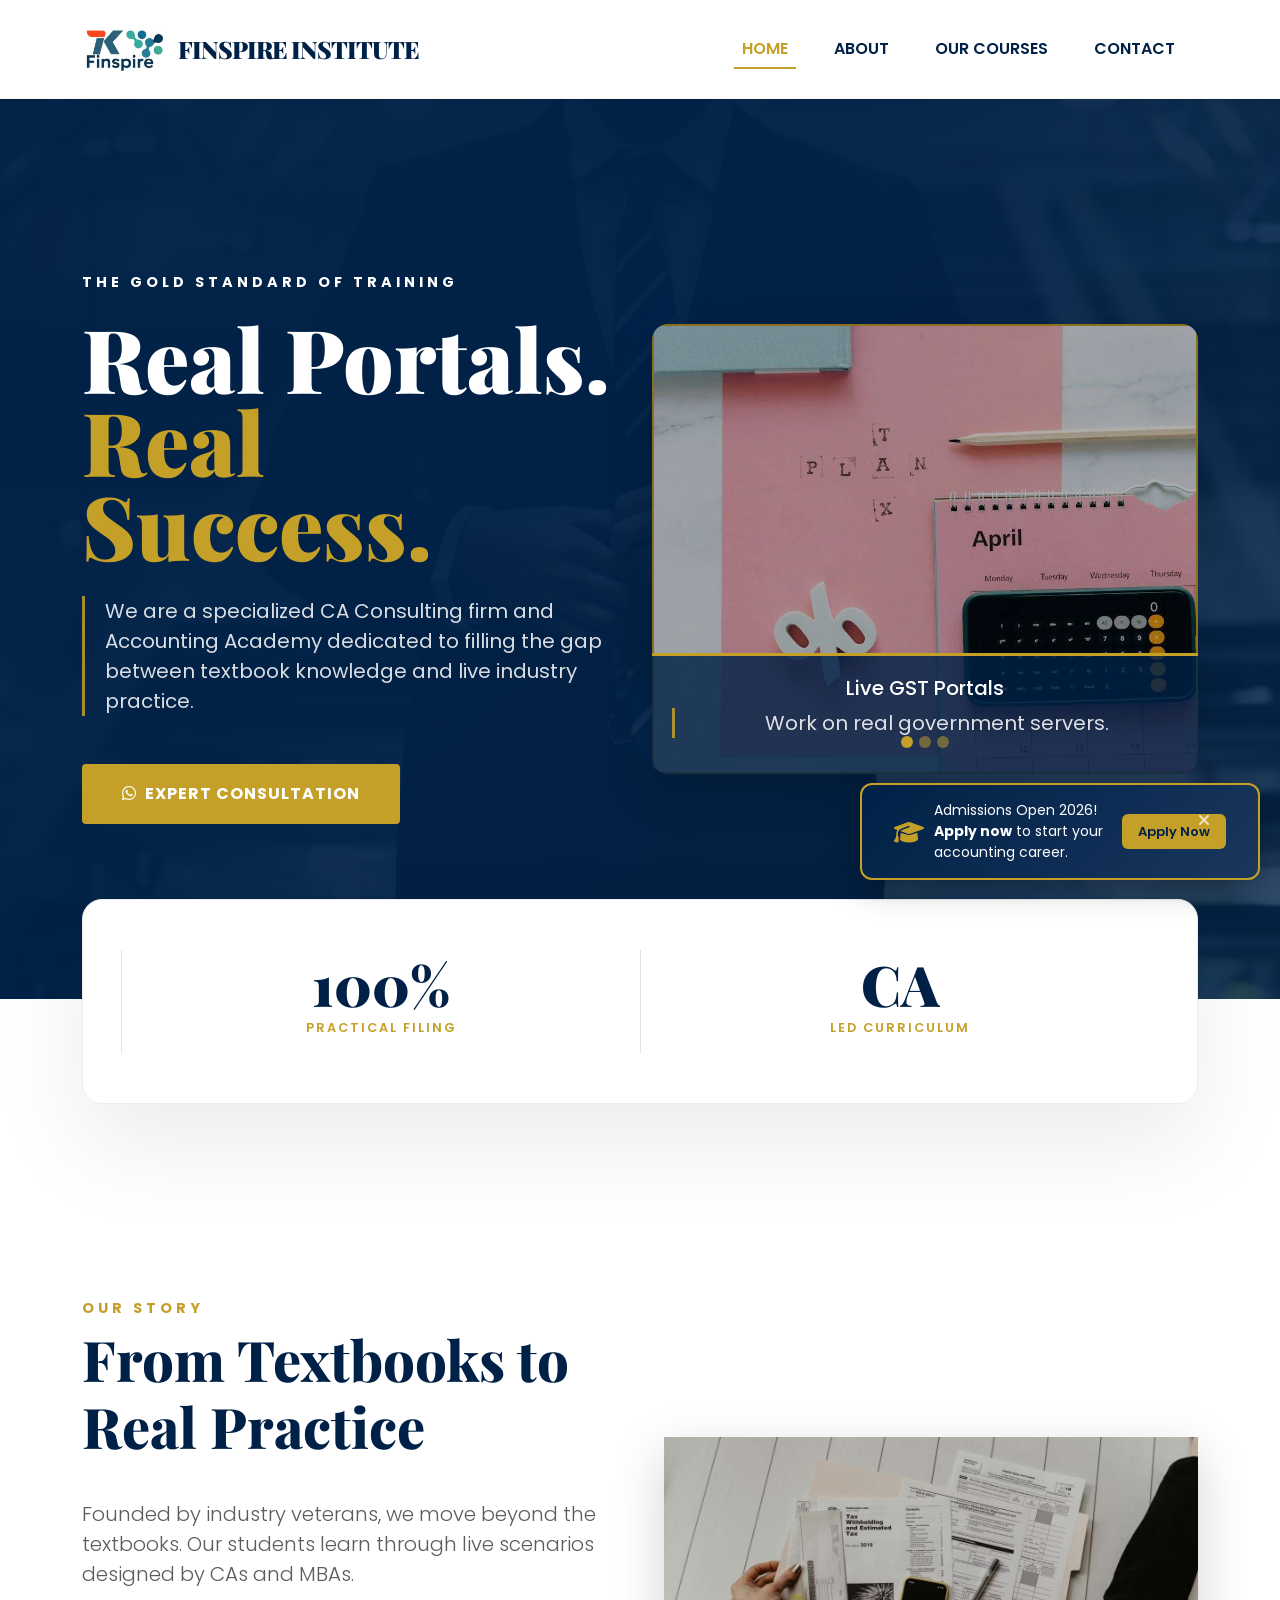
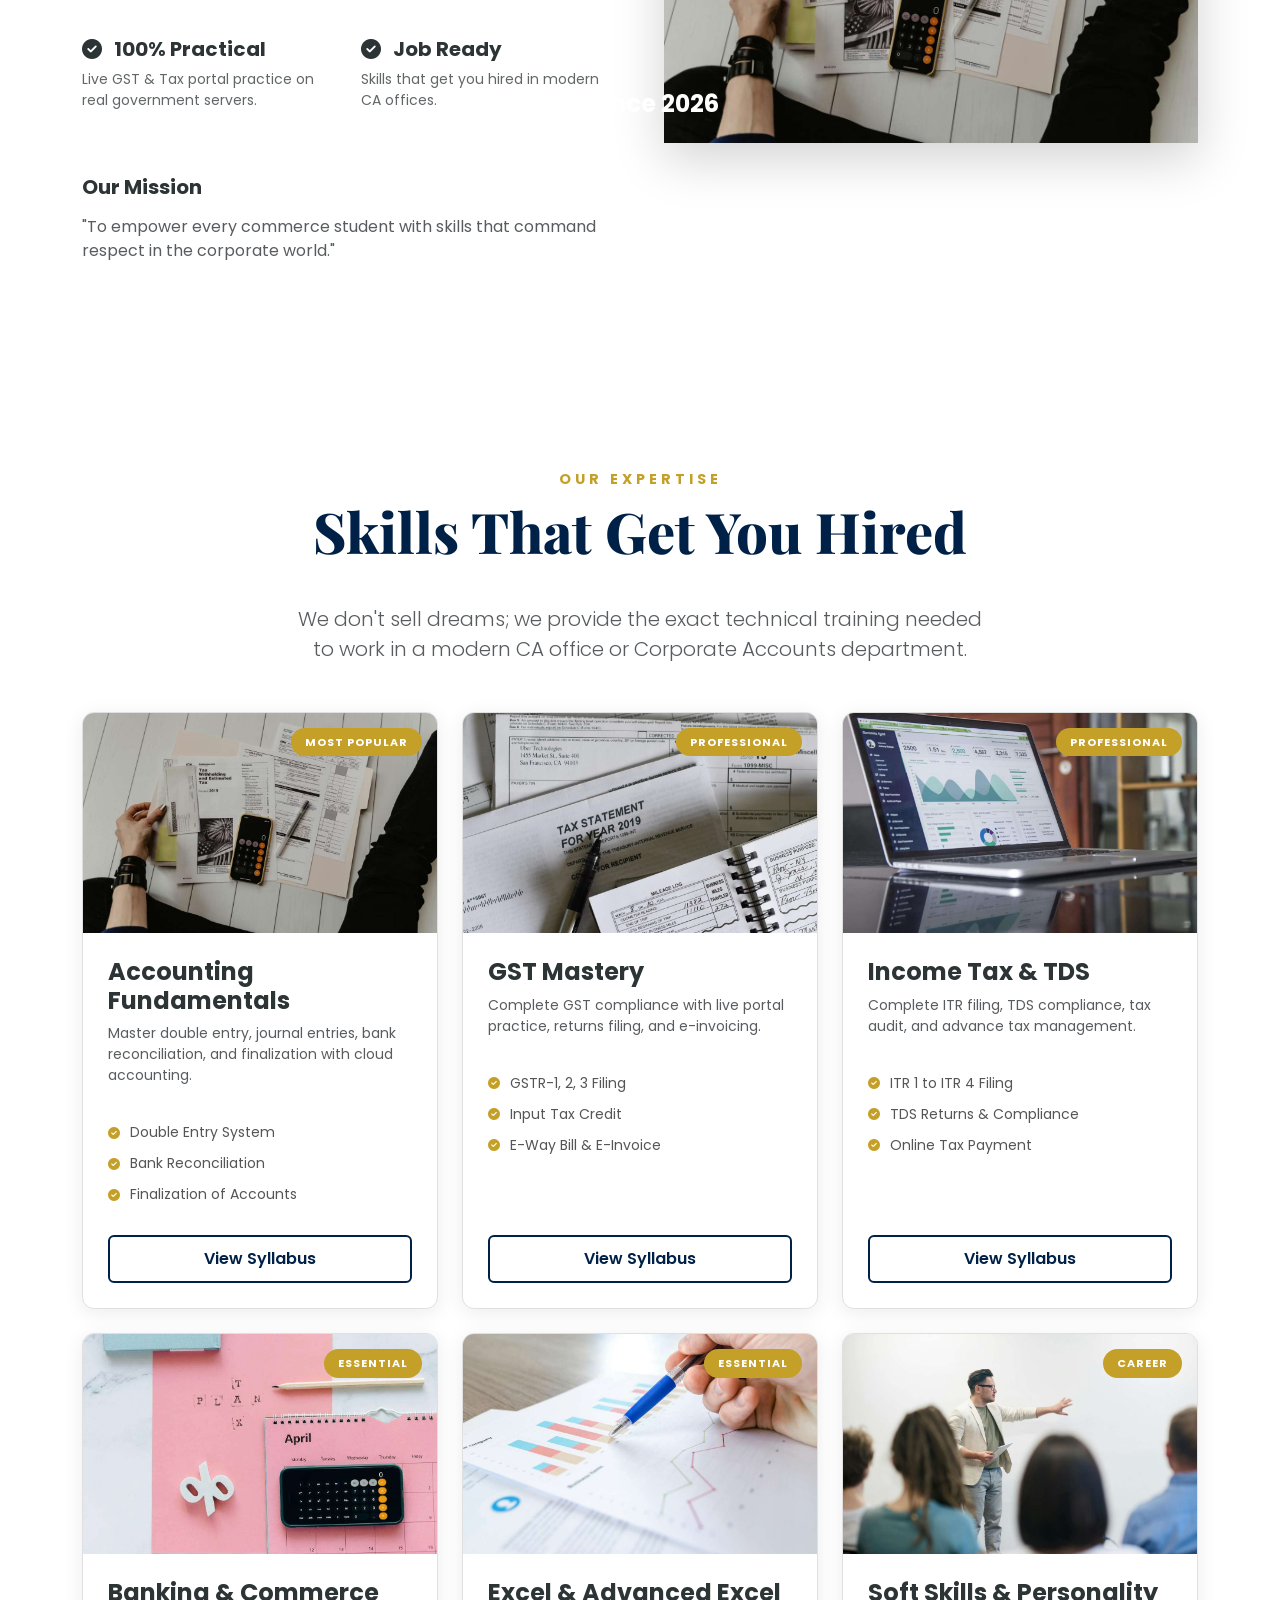
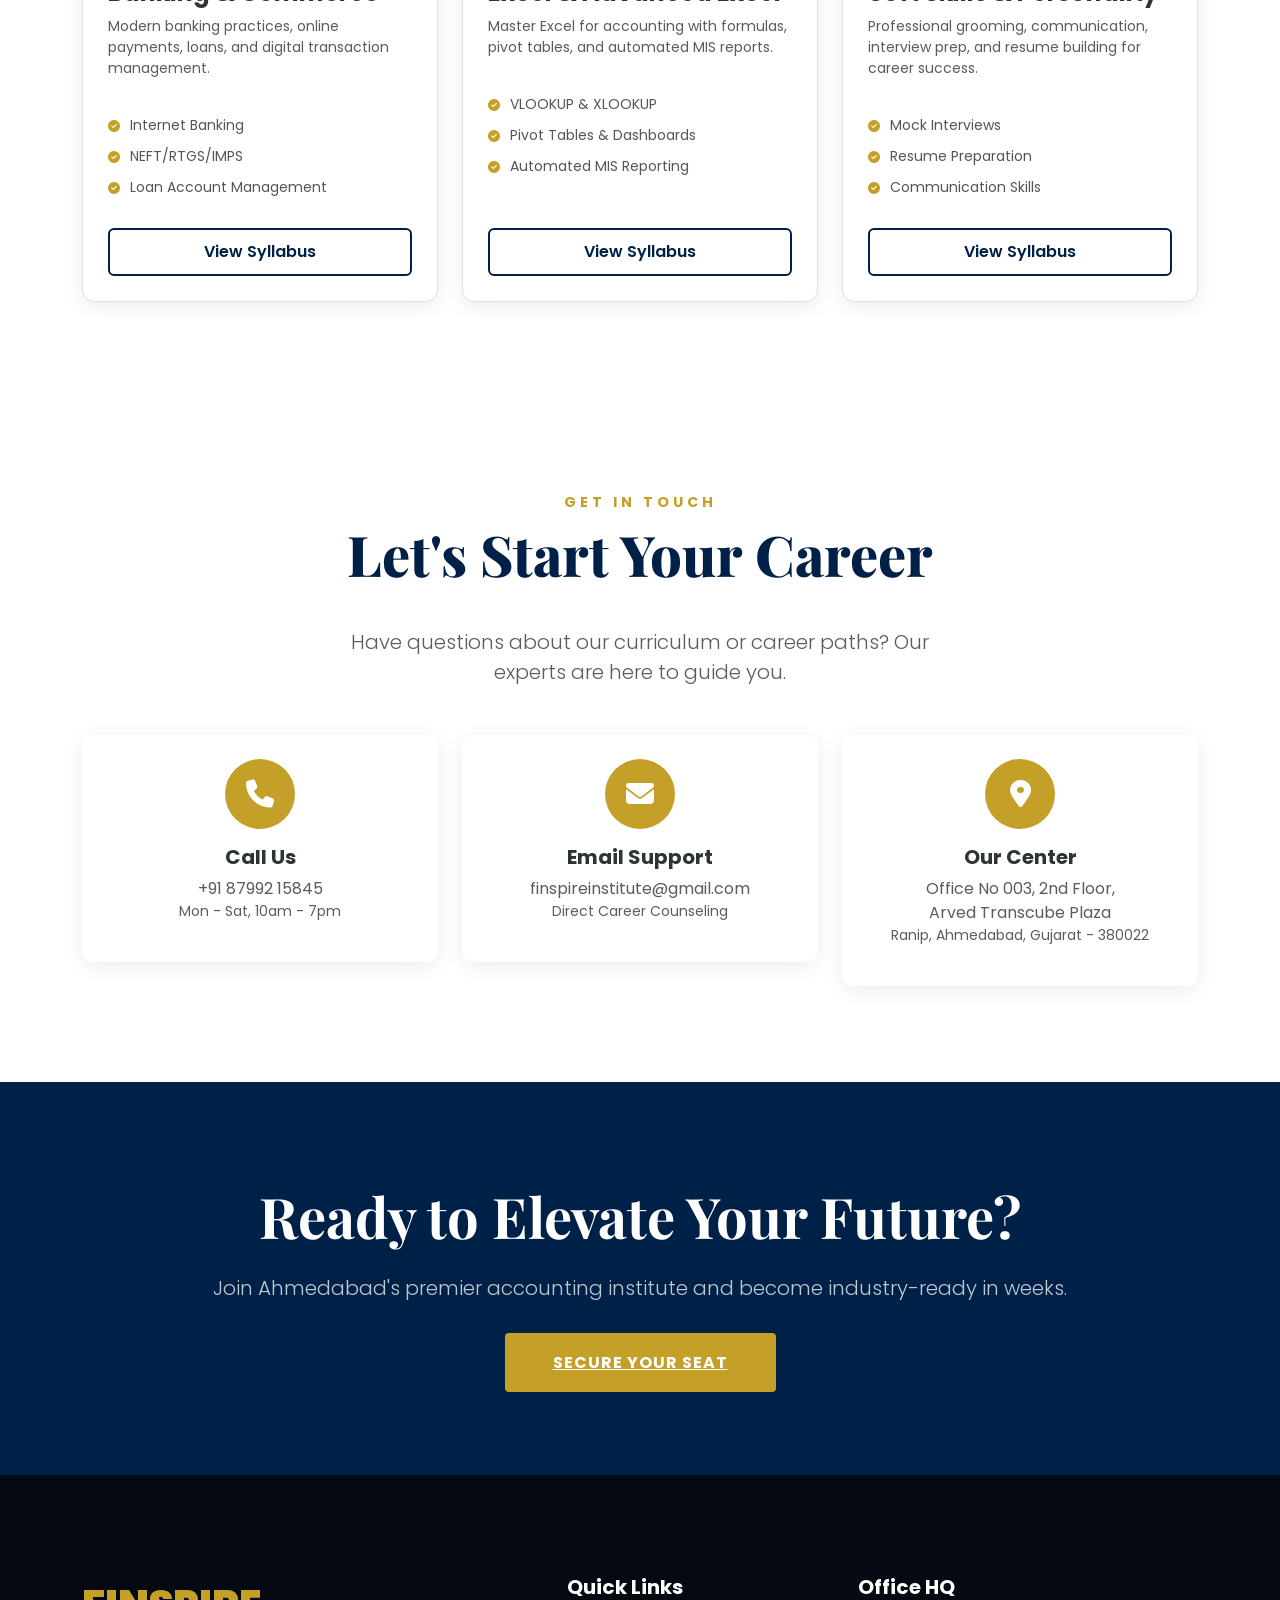
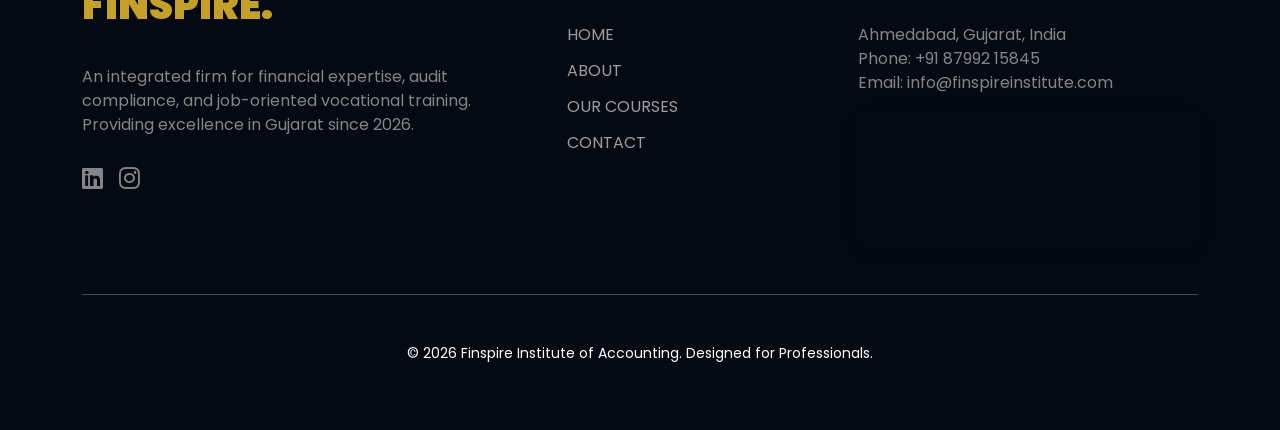
<file: index.html>
<!DOCTYPE html>
<html lang="en">
<head>
    <meta charset="UTF-8">
    <meta name="viewport" content="width=device-width, initial-scale=1.0">
    <title>Finspire | Elite CA Consulting & Academy</title>

    <link href="https://cdn.jsdelivr.net/npm/bootstrap@5.3.2/dist/css/bootstrap.min.css" rel="stylesheet">
    <link rel="stylesheet" href="https://cdnjs.cloudflare.com/ajax/libs/font-awesome/6.4.2/css/all.min.css">
    <link href="https://fonts.googleapis.com/css2?family=Poppins:wght@300;400;500;600;700&family=Playfair+Display:wght@700;800;900&display=swap" rel="stylesheet">
    <link rel="stylesheet" href="index.css">
</head>
<body>

<nav class="navbar navbar-expand-lg sticky-top">
    <div class="container">
        <a class="navbar-brand" href="#home"><img src="images/icon.jpeg" alt="Finspire Logo"> FINSPIRE INSTITUTE</a>
        <button class="navbar-toggler" type="button" data-bs-toggle="collapse" data-bs-target="#navbarNav">
            <span class="navbar-toggler-icon"></span>
        </button>
        <div class="collapse navbar-collapse" id="navbarNav">
            <ul class="navbar-nav ms-auto align-items-center">
                <li class="nav-item"><a class="nav-link" href="#home">HOME</a></li>
                <li class="nav-item"><a class="nav-link" href="#about">ABOUT</a></li>
                <li class="nav-item"><a class="nav-link" href="#courses">OUR COURSES</a></li>
                <li class="nav-item"><a class="nav-link" href="#contact">CONTACT</a></li>
            </ul>
        </div>
    </div>
</nav>

<section id="home" class="hero">
    <div class="container">
        <div class="row reveal align-items-center">

            <div class="col-lg-6 mb-5 mb-lg-0">
                <h6 class="heading-sub mb-4 text-white">The Gold Standard of Training</h6>
                <h1>Real Portals. <br><span>Real Success.</span></h1>
                <p class="mb-5 mt-4">We are a specialized CA Consulting firm and Accounting Academy dedicated to filling the gap between textbook knowledge and live industry practice.</p>

                <div class="d-flex flex-wrap gap-4 mt-5">
                    <a href="https://wa.me/918799215845" class="btn-premium text-decoration-none">
                        <i class="fa-brands fa-whatsapp me-2"></i>Expert Consultation
                    </a>
                </div>
            </div>

            <div class="col-lg-6">
                <div id="finspireHeroCarousel" class="carousel slide carousel-fade shadow-lg rounded-4 overflow-hidden" data-bs-ride="carousel">
                    <div class="carousel-indicators">
                        <button type="button" data-bs-target="#finspireHeroCarousel" data-bs-slide-to="0" class="active"></button>
                        <button type="button" data-bs-target="#finspireHeroCarousel" data-bs-slide-to="1"></button>
                        <button type="button" data-bs-target="#finspireHeroCarousel" data-bs-slide-to="2"></button>
                    </div>

                    <div class="carousel-inner">
                        <div class="carousel-item active" data-bs-interval="3000">
                            <img src="images/pexels-photo-6863515.jpg?auto=compress&cs=tinysrgb&w=1260&h=750&dpr=1" class="d-block w-100 hero-slider-img" alt="GST Training">
                            <div class="carousel-caption d-none d-md-block slider-overlay">
                                <h5 class="text-gold">Live GST Portals</h5>
                                <p class="small">Work on real government servers.</p>
                            </div>
                        </div>

                        <div class="carousel-item" data-bs-interval="3000">
                            <img src="images/photo-1460925895917-afdab827c52f.jpg" class="d-block w-100 hero-slider-img" alt="Tally Training">
                            <div class="carousel-caption d-none d-md-block slider-overlay">
                                <h5 class="text-gold">Corporate TallyPrime</h5>
                                <p class="small">Master Banking & Inventory management.</p>
                            </div>
                        </div>

                        <div class="carousel-item" data-bs-interval="3000">
                            <img src="images/photo-1521791136064-7986c2920216.jpg?q=80&w=1000" class="d-block w-100 hero-slider-img" alt="CA Consultancy">
                            <div class="carousel-caption d-none d-md-block slider-overlay">
                                <h5 class="text-gold">Expert CA Mentorship</h5>
                                <p class="small">Learn from Industry Veterans.</p>
                            </div>
                        </div>
                    </div>
                </div>
            </div>

        </div>
    </div>
</section>

<section class="container position-relative">
    <div class="stats-float reveal">
        <div class="row text-center">
            <div class="col-6 stat-item border-start">
                <h2>100%</h2>
                <p>Practical Filing</p>
            </div>
            <div class="col-6 stat-item border-start">
                <h2>CA</h2>
                <p>Led Curriculum</p>
            </div>
        </div>
    </div>
</section>

<section id="about" class="py-5" style="margin-top: 100px;">
    <div class="container py-5">
        <div class="row align-items-center g-5">
            <div class="col-lg-6">
                <h6 class="heading-sub">Our Story</h6>
                <h2 class="heading-main">From Textbooks to <br>Real Practice</h2>
                <p class="lead text-muted mb-4">Founded by industry veterans, we move beyond the textbooks. Our students learn through live scenarios designed by CAs and MBAs.</p>

                <div class="row g-4 mt-2">
                    <div class="col-sm-6">
                        <h5 class="fw-bold"><i class="fa-solid fa-check-circle text-gold me-2"></i> 100% Practical</h5>
                        <p class="small opacity-75">Live GST & Tax portal practice on real government servers.</p>
                    </div>
                    <div class="col-sm-6">
                        <h5 class="fw-bold"><i class="fa-solid fa-check-circle text-gold me-2"></i> Job Ready</h5>
                        <p class="small opacity-75">Skills that get you hired in modern CA offices.</p>
                    </div>
                </div>

                <div class="mt-5">
                    <h5 class="fw-bold text-navy mb-3">Our Mission</h5>
                    <p class="italic text-muted fst-lead">"To empower every commerce student with skills that command respect in the corporate world."</p>
                </div>
            </div>
            <div class="col-lg-6">
                <div class="position-relative">
                    <img src="images/photo-1554224155-6726b3ff858f.jpg?q=80&w=2000" class="img-fluid shadow-lg" alt="Accounting">
                    <div class="bg-gold p-4 position-absolute bottom-0 start-0 translate-middle-x d-none d-lg-block" style="width: 200px;">
                        <h4 class="text-white fw-bold mb-0">Since 2026</h4>
                    </div>
                </div>
            </div>
        </div>
    </div>
</section>

<section id="courses" class="py-5 bg-soft-bg">
    <div class="container py-5">
        <div class="text-center mb-5">
            <h6 class="heading-sub">Our Expertise</h6>
            <h2 class="heading-main">Skills That Get You Hired</h2>
            <p class="lead text-muted mx-auto" style="max-width: 700px;">We don't sell dreams; we provide the exact technical training needed to work in a modern CA office or Corporate Accounts department.</p>
        </div>
        <div class="row g-4">
            <div class="col-lg-4">
                <div class="course-card-full">
                    <div class="card-img-container">
                        <img src="images/photo-1554224155-6726b3ff858f.jpg" class="card-img-top" alt="Accounting">
                        <span class="course-badge">MOST POPULAR</span>
                    </div>
                    <div class="course-body">
                        <h4 class="fw-bold text-navy">Accounting Fundamentals</h4>
                        <p class="text-muted small">Master double entry, journal entries, bank reconciliation, and finalization with cloud accounting.</p>
                        <ul class="course-features">
                            <li><i class="fa-solid fa-circle-check"></i> Double Entry System</li>
                            <li><i class="fa-solid fa-circle-check"></i> Bank Reconciliation</li>
                            <li><i class="fa-solid fa-circle-check"></i> Finalization of Accounts</li>
                        </ul>
                        <button class="btn btn-outline-navy" data-bs-toggle="modal" data-bs-target="#accountingModal">View Syllabus</button>
                    </div>
                </div>
            </div>
            <div class="col-lg-4">
                <div class="course-card-full">
                    <div class="card-img-container">
                        <img src="images/photo-1586486855514-8c633cc6fd38.jpg" class="card-img-top" alt="GST">
                        <span class="course-badge">PROFESSIONAL</span>
                    </div>
                    <div class="course-body">
                        <h4 class="fw-bold text-navy">GST Mastery</h4>
                        <p class="text-muted small">Complete GST compliance with live portal practice, returns filing, and e-invoicing.</p>
                        <ul class="course-features">
                            <li><i class="fa-solid fa-circle-check"></i> GSTR-1, 2, 3 Filing</li>
                            <li><i class="fa-solid fa-circle-check"></i> Input Tax Credit</li>
                            <li><i class="fa-solid fa-circle-check"></i> E-Way Bill & E-Invoice</li>
                        </ul>
                        <button class="btn btn-outline-navy" data-bs-toggle="modal" data-bs-target="#gstModal">View Syllabus</button>
                    </div>
                </div>
            </div>
            <div class="col-lg-4">
                <div class="course-card-full">
                    <div class="card-img-container">
                        <img src="images/photo-1460925895917-afdab827c52f.jpg" class="card-img-top" alt="Income Tax">
                        <span class="course-badge">PROFESSIONAL</span>
                    </div>
                    <div class="course-body">
                        <h4 class="fw-bold text-navy">Income Tax & TDS</h4>
                        <p class="text-muted small">Complete ITR filing, TDS compliance, tax audit, and advance tax management.</p>
                        <ul class="course-features">
                            <li><i class="fa-solid fa-circle-check"></i> ITR 1 to ITR 4 Filing</li>
                            <li><i class="fa-solid fa-circle-check"></i> TDS Returns & Compliance</li>
                            <li><i class="fa-solid fa-circle-check"></i> Online Tax Payment</li>
                        </ul>
                        <button class="btn btn-outline-navy" data-bs-toggle="modal" data-bs-target="#taxModal">View Syllabus</button>
                    </div>
                </div>
            </div>
            <div class="col-lg-4">
                <div class="course-card-full">
                    <div class="card-img-container">
                        <img src="images/pexels-photo-6863515.jpg" class="card-img-top" alt="Banking">
                        <span class="course-badge">ESSENTIAL</span>
                    </div>
                    <div class="course-body">
                        <h4 class="fw-bold text-navy">Banking & Commerce</h4>
                        <p class="text-muted small">Modern banking practices, online payments, loans, and digital transaction management.</p>
                        <ul class="course-features">
                            <li><i class="fa-solid fa-circle-check"></i> Internet Banking</li>
                            <li><i class="fa-solid fa-circle-check"></i> NEFT/RTGS/IMPS</li>
                            <li><i class="fa-solid fa-circle-check"></i> Loan Account Management</li>
                        </ul>
                        <button class="btn btn-outline-navy" data-bs-toggle="modal" data-bs-target="#bankingModal">View Syllabus</button>
                    </div>
                </div>
            </div>
            <div class="col-lg-4">
                <div class="course-card-full">
                    <div class="card-img-container">
                        <img src="images/advance_excel.jpg" class="card-img-top" alt="Excel">
                        <span class="course-badge">ESSENTIAL</span>
                    </div>
                    <div class="course-body">
                        <h4 class="fw-bold text-navy">Excel & Advanced Excel</h4>
                        <p class="text-muted small">Master Excel for accounting with formulas, pivot tables, and automated MIS reports.</p>
                        <ul class="course-features">
                            <li><i class="fa-solid fa-circle-check"></i> VLOOKUP & XLOOKUP</li>
                            <li><i class="fa-solid fa-circle-check"></i> Pivot Tables & Dashboards</li>
                            <li><i class="fa-solid fa-circle-check"></i> Automated MIS Reporting</li>
                        </ul>
                        <button class="btn btn-outline-navy" data-bs-toggle="modal" data-bs-target="#excelModal">View Syllabus</button>
                    </div>
                </div>
            </div>
            <div class="col-lg-4">
                <div class="course-card-full">
                    <div class="card-img-container">
                        <img src="images/pexels-photo-3184328.jpg" class="card-img-top" alt="Soft Skills">
                        <span class="course-badge">CAREER</span>
                    </div>
                    <div class="course-body">
                        <h4 class="fw-bold text-navy">Soft Skills & Personality</h4>
                        <p class="text-muted small">Professional grooming, communication, interview prep, and resume building for career success.</p>
                        <ul class="course-features">
                            <li><i class="fa-solid fa-circle-check"></i> Mock Interviews</li>
                            <li><i class="fa-solid fa-circle-check"></i> Resume Preparation</li>
                            <li><i class="fa-solid fa-circle-check"></i> Communication Skills</li>
                        </ul>
                        <button class="btn btn-outline-navy" data-bs-toggle="modal" data-bs-target="#softSkillsModal">View Syllabus</button>
                    </div>
                </div>
            </div>
        </div>
    </div>
</section>

<section id="contact" class="py-5">
    <div class="container py-5">
        <div class="text-center mb-5">
            <h6 class="heading-sub">Get In Touch</h6>
            <h2 class="heading-main">Let's Start Your Career</h2>
            <p class="lead text-muted mx-auto" style="max-width: 600px;">Have questions about our curriculum or career paths? Our experts are here to guide you.</p>
        </div>

        <div class="row g-4 justify-content-center">
            <div class="col-md-4">
                <div class="info-card text-center p-4">
                    <div class="info-icon mx-auto mb-3"><i class="fa-solid fa-phone"></i></div>
                    <h5 class="fw-bold text-navy">Call Us</h5>
                    <p class="text-muted mb-0">+91 87992 15845</p>
                    <p class="text-muted small">Mon - Sat, 10am - 7pm</p>
                </div>
            </div>
            <div class="col-md-4">
                <div class="info-card text-center p-4">
                    <div class="info-icon mx-auto mb-3"><i class="fa-solid fa-envelope"></i></div>
                    <h5 class="fw-bold text-navy">Email Support</h5>
                    <p class="text-muted mb-0">finspireinstitute@gmail.com</p>
                    <p class="text-muted small">Direct Career Counseling</p>
                </div>
            </div>
            <div class="col-md-4">
                <div class="info-card text-center p-4">
                    <div class="info-icon mx-auto mb-3"><i class="fa-solid fa-location-dot"></i></div>
                    <h5 class="fw-bold text-navy">Our Center</h5>
                    <p class="text-muted mb-0">Office No 003, 2nd Floor,<br>Arved Transcube Plaza</p>
                    <p class="text-muted small">Ranip, Ahmedabad, Gujarat - 380022</p>
                </div>
            </div>
        </div>
    </div>
</section>

<section class="py-5 text-center text-white" style="background: var(--navy); padding: 100px 0 !important;">
    <div class="container">
        <h2 class="display-4 fw-bold mb-4">Ready to Elevate Your Future?</h2>
        <p class="lead mb-5 opacity-75">Join Ahmedabad's premier accounting institute and become industry-ready in weeks.</p>
        <a href="https://wa.me/918799215845" class="btn-premium px-5">Secure Your Seat</a>
    </div>
</section>

<footer>
    <div class="container">
        <div class="row g-5">
            <div class="col-lg-5">
                <a href="#home" class="footer-logo">FINSPIRE.</a>
                <p class="opacity-50">An integrated firm for financial expertise, audit compliance, and job-oriented vocational training. Providing excellence in Gujarat since 2026.</p>
                <div class="d-flex gap-3 mt-4">
                    <a href="#" class="text-white fs-4 opacity-50 hover-opacity-100"><i class="fa-brands fa-linkedin"></i></a>
                    <a href="https://www.instagram.com/finspire_institute_accounting" class="text-white fs-4 opacity-50 hover-opacity-100"><i class="fa-brands fa-instagram"></i></a>
                </div>
            </div>
            <div class="col-lg-3 col-md-6">
                <h5 class="fw-bold mb-4">Quick Links</h5>
                <a href="#home" class="footer-link">HOME</a>
                <a href="#about" class="footer-link">ABOUT</a>
                <a href="#courses" class="footer-link">OUR COURSES</a>
                <a href="#contact" class="footer-link">CONTACT</a>
            </div>
            <div class="col-lg-4 col-md-6">
                <h5 class="fw-bold mb-4">Office HQ</h5>
                <p class="opacity-50">Ahmedabad, Gujarat, India<br>Phone: +91 87992 15845<br>Email: info@finspireinstitute.com</p>
                <div class="map-container mt-3" style="height: 15vh;">
                    <iframe
                        src="https://www.google.com/maps/embed?pb=!1m18!1m12!1m3!1d3693.6646!2d72.5756933!3d23.068285!2m3!1f0!2f0!3f0!3m2!1i1024!2i768!4f13.1!3m3!1m2!1s0x395e83869931046f%3A0x39072bacfdf7d8f1!2sArved%20Transcube%20Plaza%20-%20The%20Family%20Mall!5e0!3m2!1sen!2sin!4v1234567890"
                        width="100%" height="100%" style="border:0; border-radius: 8px;" allowfullscreen="" loading="lazy" referrerpolicy="no-referrer-when-downgrade">
                    </iframe>
                </div>
            </div>
        </div>
        <hr class="my-5 opacity-10">
        <p class="text-center small opacity-40">© 2026 Finspire Institute of Accounting. Designed for Professionals.</p>
    </div>
</footer>

<div id="admissionBanner" class="admission-banner">
    <div class="container">
        <div class="banner-content">
            <div class="banner-text">
                <i class="fa-solid fa-graduation-cap banner-icon"></i>
                <span>Admissions Open 2026! <strong>Apply now</strong> to start your accounting career.</span>
            </div>
            <a href="https://docs.google.com/forms/d/e/1FAIpQLSfMj673Tla6t4D9fOiiafgk8JSeZCUcnBk1cZ5yDxY2oPf6pQ/viewform" target="_blank" class="btn-admission">
                Apply Now
            </a>
            <button id="closeBanner" class="close-banner" aria-label="Close">
                <i class="fa-solid fa-xmark"></i>
            </button>
        </div>
    </div>
</div>

<style>
.admission-banner {
    position: fixed;
    bottom: 20px;
    right: 20px;
    background: linear-gradient(135deg, var(--navy) 0%, #1a365d 100%);
    border: 2px solid var(--gold);
    border-radius: 12px;
    padding: 15px 20px;
    box-shadow: 0 8px 32px rgba(0,0,0,0.3);
    z-index: 9999;
    animation: slideIn 0.5s ease-out;
    max-width: 400px;
}

@keyframes slideIn {
    from {
        transform: translateX(100%);
        opacity: 0;
    }
    to {
        transform: translateX(0);
        opacity: 1;
    }
}

.banner-content {
    display: flex;
    align-items: center;
    gap: 12px;
    position: relative;
}

.banner-text {
    display: flex;
    align-items: center;
    gap: 10px;
    color: white;
    font-size: 14px;
    flex: 1;
}

.banner-icon {
    color: var(--gold);
    font-size: 24px;
    flex-shrink: 0;
}

.btn-admission {
    background: var(--gold);
    color: var(--navy);
    padding: 8px 16px;
    border-radius: 6px;
    text-decoration: none;
    font-weight: 600;
    font-size: 13px;
    white-space: nowrap;
    transition: all 0.3s ease;
}

.btn-admission:hover {
    background: #ffd700;
    transform: translateY(-2px);
}

.close-banner {
    position: absolute;
    top: 8px;
    right: 8px;
    background: transparent;
    border: none;
    color: rgba(255,255,255,0.7);
    font-size: 16px;
    cursor: pointer;
    padding: 4px 8px;
    border-radius: 4px;
    transition: all 0.3s ease;
    line-height: 1;
}

.close-banner:hover {
    color: white;
    background: rgba(255,255,255,0.1);
}

@media (max-width: 768px) {
    .admission-banner {
        left: 10px;
        right: 10px;
        bottom: 10px;
        max-width: none;
    }

    .banner-text {
        font-size: 12px;
    }

    .btn-admission {
        padding: 6px 12px;
        font-size: 11px;
    }

    .banner-icon {
        font-size: 20px;
    }
}
</style>

<script>
document.addEventListener('DOMContentLoaded', function() {
    const banner = document.getElementById('admissionBanner');
    const closeBtn = document.getElementById('closeBanner');

    if (!sessionStorage.getItem('admissionBannerClosed')) {
        banner.style.display = 'flex';
    } else {
        banner.style.display = 'none';
    }

    closeBtn.addEventListener('click', function() {
        banner.style.display = 'none';
        sessionStorage.setItem('admissionBannerClosed', 'true');
    });
});
</script>

<!-- Accounting Fundamentals Modal -->
<div class="modal fade" id="accountingModal" tabindex="-1">
    <div class="modal-dialog modal-lg modal-dialog-centered">
        <div class="modal-content">
            <div class="modal-header">
                <h4 class="modal-title fw-bold">Curriculum: Accounting Fundamentals</h4>
                <button type="button" class="btn-close btn-close-white" data-bs-dismiss="modal"></button>
            </div>
            <div class="modal-body p-4">
                <div class="syllabus-grid">
                    <div class="syllabus-box">
                        <h6 class="fw-bold">Chapter 1: Accounting Basics</h6>
                        <p class="small text-muted mb-0">Accounting conventions, types of accounts, double entry system.</p>
                    </div>
                    <div class="syllabus-box">
                        <h6 class="fw-bold">Chapter 2: Journal & Ledger</h6>
                        <p class="small text-muted mb-0">Journal entries, ledger posting, trial balance preparation.</p>
                    </div>
                    <div class="syllabus-box">
                        <h6 class="fw-bold">Chapter 3: Final Accounts</h6>
                        <p class="small text-muted mb-0">Trading account, P&L account, balance sheet preparation.</p>
                    </div>
                    <div class="syllabus-box">
                        <h6 class="fw-bold">Chapter 4: Bank Reconciliation</h6>
                        <p class="small text-muted mb-0">BRS preparation, reconciliation statements.</p>
                    </div>
                    <div class="syllabus-box">
                        <h6 class="fw-bold">Chapter 5: Cloud Accounting</h6>
                        <p class="small text-muted mb-0">AI-based cloud accounting fundamentals.</p>
                    </div>
                </div>
            </div>
        </div>
    </div>
</div>

<!-- GST Mastery Modal -->
<div class="modal fade" id="gstModal" tabindex="-1">
    <div class="modal-dialog modal-lg modal-dialog-centered">
        <div class="modal-content">
            <div class="modal-header">
                <h4 class="modal-title fw-bold">Curriculum: GST Mastery</h4>
                <button type="button" class="btn-close btn-close-white" data-bs-dismiss="modal"></button>
            </div>
            <div class="modal-body p-4">
                <div class="syllabus-grid">
                    <div class="syllabus-box">
                        <h6 class="fw-bold">GST Fundamentals</h6>
                        <p class="small text-muted mb-0">History, CGST/SGST/IGST, definitions, scope of supply.</p>
                    </div>
                    <div class="syllabus-box">
                        <h6 class="fw-bold">GST Practical on Tally</h6>
                        <p class="small text-muted mb-0">GST setup in Tally, voucher entries, tax calculations.</p>
                    </div>
                    <div class="syllabus-box">
                        <h6 class="fw-bold">GST Returns</h6>
                        <p class="small text-muted mb-0">GSTR-1, GSTR-2, GSTR-3B filing on portal.</p>
                    </div>
                    <div class="syllabus-box">
                        <h6 class="fw-bold">Advanced GST</h6>
                        <p class="small text-muted mb-0">Input tax credit, e-way bill, e-invoice, export/import.</p>
                    </div>
                    <div class="syllabus-box">
                        <h6 class="fw-bold">GST Compliance</h6>
                        <p class="small text-muted mb-0">Tax payments, penalties, audits, assessments.</p>
                    </div>
                </div>
            </div>
        </div>
    </div>
</div>

<!-- Income Tax & TDS Modal -->
<div class="modal fade" id="taxModal" tabindex="-1">
    <div class="modal-dialog modal-lg modal-dialog-centered">
        <div class="modal-content">
            <div class="modal-header">
                <h4 class="modal-title fw-bold">Curriculum: Income Tax & TDS</h4>
                <button type="button" class="btn-close btn-close-white" data-bs-dismiss="modal"></button>
            </div>
            <div class="modal-body p-4">
                <div class="syllabus-grid">
                    <div class="syllabus-box">
                        <h6 class="fw-bold">Income Tax Basics</h6>
                        <p class="small text-muted mb-0">Heads of income: Salary, House Property, Business, Capital Gains.</p>
                    </div>
                    <div class="syllabus-box">
                        <h6 class="fw-bold">ITR Filing</h6>
                        <p class="small text-muted mb-0">ITR 1 to ITR 4 preparation and online filing.</p>
                    </div>
                    <div class="syllabus-box">
                        <h6 class="fw-bold">TDS Fundamentals</h6>
                        <p class="small text-muted mb-0">TDS sections, rate limits, due dates, Form 16.</p>
                    </div>
                    <div class="syllabus-box">
                        <h6 class="fw-bold">TDS Compliance</h6>
                        <p class="small text-muted mb-0">TDS returns, payments, interest, and penalties.</p>
                    </div>
                    <div class="syllabus-box">
                        <h6 class="fw-bold">Advanced Topics</h6>
                        <p class="small text-muted mb-0">Advance tax, tax audit, computation of total income.</p>
                    </div>
                </div>
            </div>
        </div>
    </div>
</div>

<!-- Banking & Commerce Modal -->
<div class="modal fade" id="bankingModal" tabindex="-1">
    <div class="modal-dialog modal-lg modal-dialog-centered">
        <div class="modal-content">
            <div class="modal-header">
                <h4 class="modal-title fw-bold">Curriculum: Banking & Commerce</h4>
                <button type="button" class="btn-close btn-close-white" data-bs-dismiss="modal"></button>
            </div>
            <div class="modal-body p-4">
                <div class="syllabus-grid">
                    <div class="syllabus-box">
                        <h6 class="fw-bold">Internet Banking</h6>
                        <p class="small text-muted mb-0">Online banking operations, account management.</p>
                    </div>
                    <div class="syllabus-box">
                        <h6 class="fw-bold">Payment Systems</h6>
                        <p class="small text-muted mb-0">IMPS, NEFT, RTGS, online tax payments.</p>
                    </div>
                    <div class="syllabus-box">
                        <h6 class="fw-bold">Bank Accounts & Loans</h6>
                        <p class="small text-muted mb-0">Types of accounts, loan processing, tracking.</p>
                    </div>
                    <div class="syllabus-box">
                        <h6 class="fw-bold">Modern Banking</h6>
                        <p class="small text-muted mb-0">Digital banking trends, UPI, mobile banking.</p>
                    </div>
                </div>
            </div>
        </div>
    </div>
</div>

<!-- Excel & Advanced Excel Modal -->
<div class="modal fade" id="excelModal" tabindex="-1">
    <div class="modal-dialog modal-lg modal-dialog-centered">
        <div class="modal-content">
            <div class="modal-header">
                <h4 class="modal-title fw-bold">Curriculum: Excel & Advanced Excel</h4>
                <button type="button" class="btn-close btn-close-white" data-bs-dismiss="modal"></button>
            </div>
            <div class="modal-body p-4">
                <div class="syllabus-grid">
                    <div class="syllabus-box">
                        <h6 class="fw-bold">Excel Basics</h6>
                        <p class="small text-muted mb-0">Data entry, formatting, cells, rows, columns.</p>
                    </div>
                    <div class="syllabus-box">
                        <h6 class="fw-bold">Formulas & Functions</h6>
                        <p class="small text-muted mb-0">VLOOKUP, XLOOKUP, SUMIF, COUNTIF, nested formulas.</p>
                    </div>
                    <div class="syllabus-box">
                        <h6 class="fw-bold">Data Analysis</h6>
                        <p class="small text-muted mb-0">Pivot tables, sorting, filtering, data validation.</p>
                    </div>
                    <div class="syllabus-box">
                        <h6 class="fw-bold">MIS Reporting</h6>
                        <p class="small text-muted mb-0">Dashboard creation, automated reports, charts.</p>
                    </div>
                </div>
            </div>
        </div>
    </div>
</div>

<!-- Soft Skills Modal -->
<div class="modal fade" id="softSkillsModal" tabindex="-1">
    <div class="modal-dialog modal-lg modal-dialog-centered">
        <div class="modal-content">
            <div class="modal-header">
                <h4 class="modal-title fw-bold">Curriculum: Soft Skills & Personality Development</h4>
                <button type="button" class="btn-close btn-close-white" data-bs-dismiss="modal"></button>
            </div>
            <div class="modal-body p-4">
                <div class="syllabus-grid">
                    <div class="syllabus-box">
                        <h6 class="fw-bold">Professional Grooming</h6>
                        <p class="small text-muted mb-0">Etiquettes, dress code, body language.</p>
                    </div>
                    <div class="syllabus-box">
                        <h6 class="fw-bold">Communication Skills</h6>
                        <p class="small text-muted mb-0">Verbal & non-verbal communication, presentation skills.</p>
                    </div>
                    <div class="syllabus-box">
                        <h6 class="fw-bold">Interview Prep</h6>
                        <p class="small text-muted mb-0">Mock interviews, face-to-face discussions, Q&A practice.</p>
                    </div>
                    <div class="syllabus-box">
                        <h6 class="fw-bold">Resume Building</h6>
                        <p class="small text-muted mb-0">Resume preparation, CV writing, LinkedIn profile.</p>
                    </div>
                </div>
            </div>
        </div>
    </div>
</div>

<script src="https://cdn.jsdelivr.net/npm/bootstrap@5.3.2/dist/js/bootstrap.bundle.min.js"></script>
<script>
document.addEventListener('DOMContentLoaded', function() {
    const banner = document.getElementById('admissionBanner');
    const closeBtn = document.getElementById('closeBanner');

    if (!sessionStorage.getItem('admissionBannerClosed')) {
        banner.style.display = 'flex';
    } else {
        banner.style.display = 'none';
    }

    closeBtn.addEventListener('click', function() {
        banner.style.display = 'none';
        sessionStorage.setItem('admissionBannerClosed', 'true');
    });

    const navLinks = document.querySelectorAll('.nav-link[href^="#"]');
    navLinks.forEach(link => {
        link.addEventListener('click', function(e) {
            e.preventDefault();
            const targetId = this.getAttribute('href');
            const targetSection = document.querySelector(targetId);
            if (targetSection) {
                const navHeight = document.querySelector('.navbar').offsetHeight;
                const targetPosition = targetSection.offsetTop - navHeight;
                window.scrollTo({
                    top: targetPosition,
                    behavior: 'smooth'
                });
            }
        });
    });

    const sections = document.querySelectorAll('section[id]');
    function highlightNavLink() {
        const scrollPos = window.scrollY + 100;
        sections.forEach(section => {
            const sectionHeight = section.offsetHeight;
            const sectionTop = section.offsetTop - 100;
            const sectionId = section.getAttribute('id');
            if (scrollPos >= sectionTop && scrollPos < sectionTop + sectionHeight) {
                navLinks.forEach(link => {
                    link.classList.remove('active');
                    if (link.getAttribute('href') === '#' + sectionId) {
                        link.classList.add('active');
                    }
                });
            }
        });
    }
    window.addEventListener('scroll', highlightNavLink);
    highlightNavLink();
});
</script>
</body>
</html>
</file>
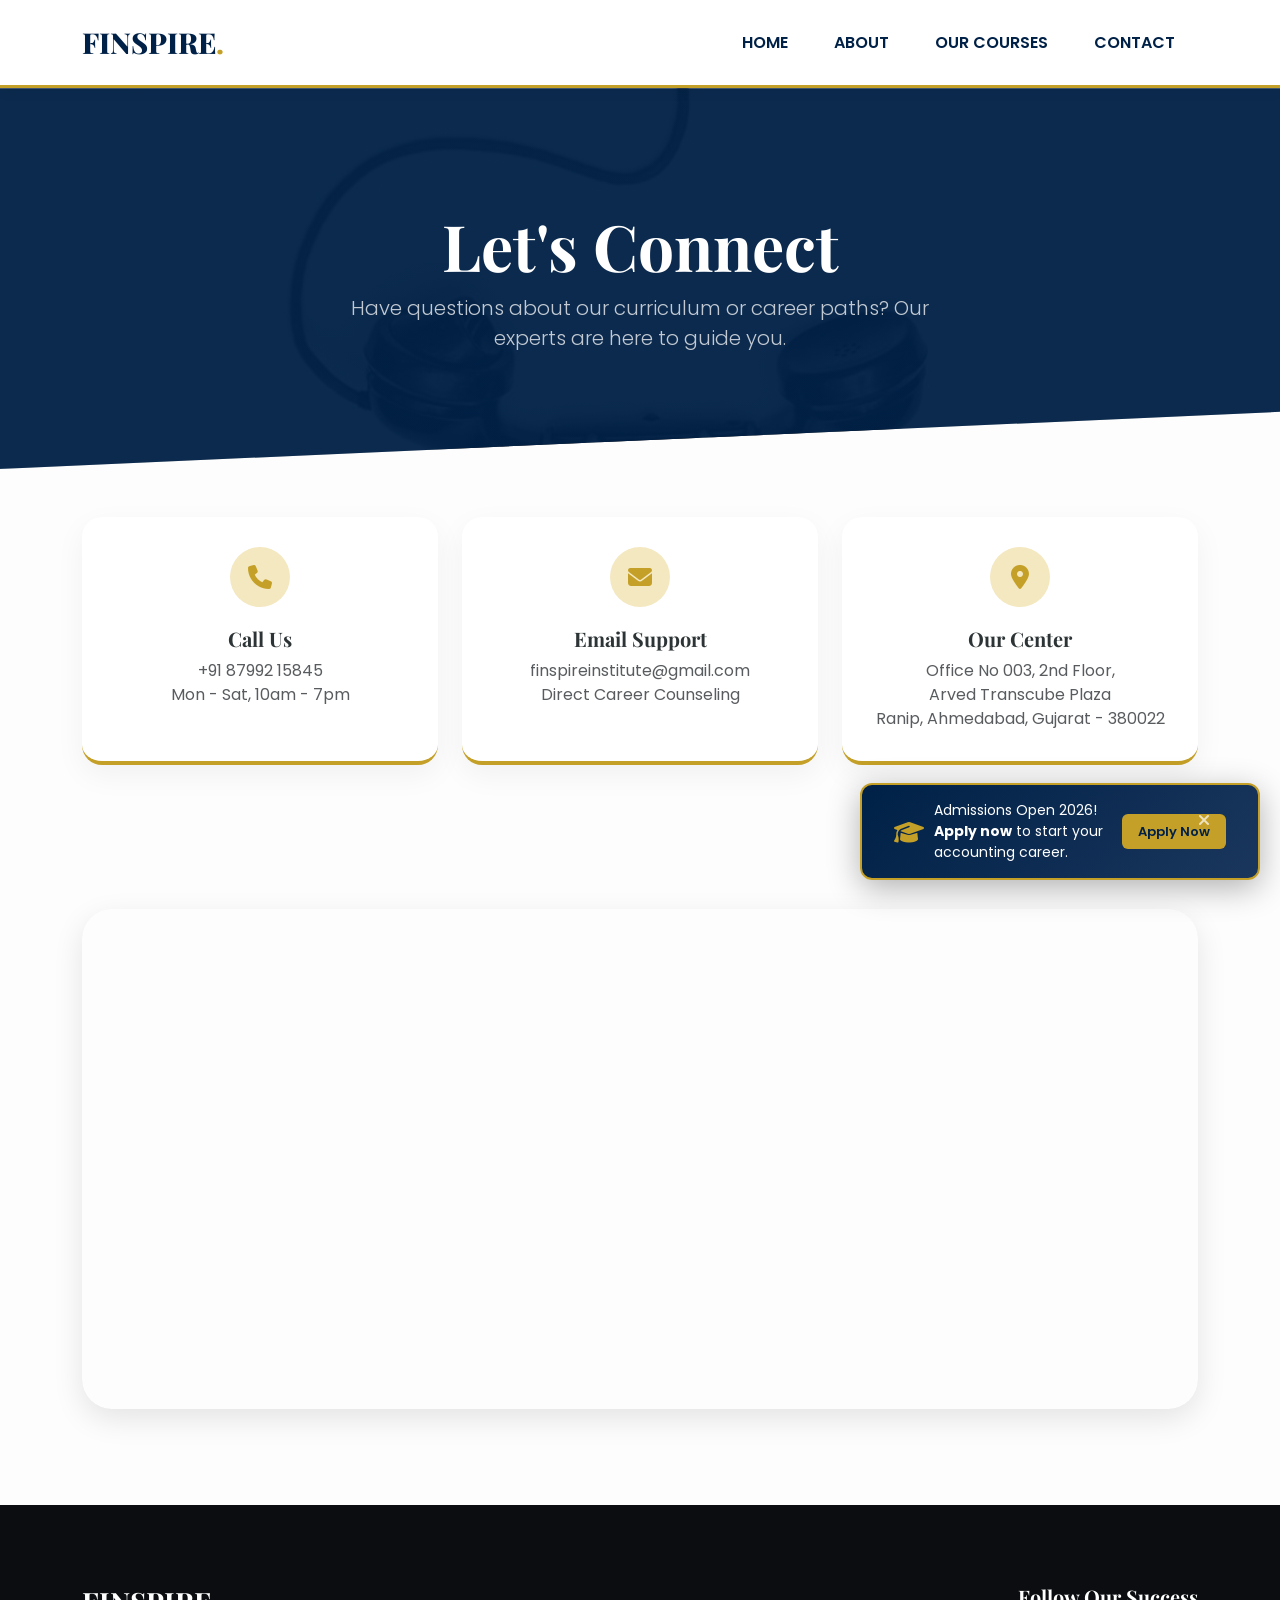
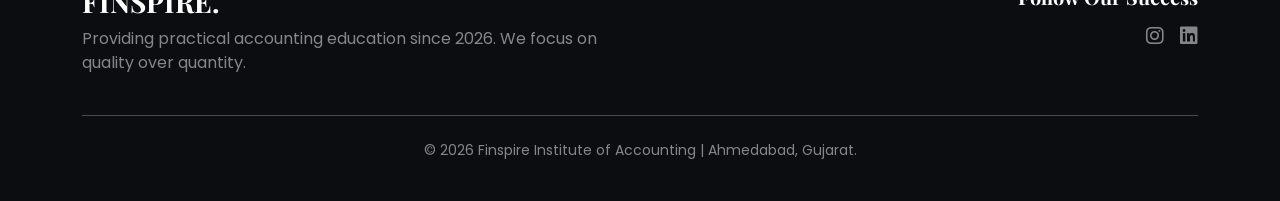
<file: contact.html>
<!DOCTYPE html>
<html lang="en">
<head>
    <meta charset="UTF-8">
    <meta name="viewport" content="width=device-width, initial-scale=1.0">
    <title>Contact Us | Finspire Academy</title>

    <link href="https://cdn.jsdelivr.net/npm/bootstrap@5.3.2/dist/css/bootstrap.min.css" rel="stylesheet">
    <link rel="stylesheet" href="https://cdnjs.cloudflare.com/ajax/libs/font-awesome/6.4.2/css/all.min.css">
    <link href="https://fonts.googleapis.com/css2?family=Poppins:wght@300;400;500;600;700;800&family=Playfair+Display:wght@700;900&display=swap" rel="stylesheet">
    <link rel="stylesheet" href="contact.css">
</head>

<body>

<nav class="navbar navbar-expand-lg sticky-top">
    <div class="container">
        <a class="navbar-brand" href="index.html">FINSPIRE<span style="color:var(--gold)">.</span></a>
        <button class="navbar-toggler" type="button" data-bs-toggle="collapse" data-bs-target="#navbarNav">
            <span class="navbar-toggler-icon"></span>
        </button>
        <div class="collapse navbar-collapse" id="navbarNav">
            <ul class="navbar-nav ms-auto align-items-center">
                <li class="nav-item"><a class="nav-link" href="index.html">HOME</a></li>
                <li class="nav-item"><a class="nav-link" href="about.html">ABOUT</a></li>
                <li class="nav-item"><a class="nav-link" href="courses.html">OUR COURSES</a></li>
                <li class="nav-item"><a class="nav-link active" href="contact.html">CONTACT</a></li>
            </ul>
        </div>
    </div>
</nav>

<header class="page-header">
    <div class="container">
        <h1 class="display-3 fw-bold">Let's <span>Connect</span></h1>
        <p class="lead opacity-75 mx-auto" style="max-width: 600px;">Have questions about our curriculum or career paths? Our experts are here to guide you.</p>
    </div>
</header>

<section class="py-5 mt-n5">
    <div class="container">
        <div class="row g-4 justify-content-center">
            <div class="col-md-4">
                <div class="info-card text-center">
                    <div class="info-icon mx-auto"><i class="fa-solid fa-phone"></i></div>
                    <h5 class="fw-bold text-navy">Call Us</h5>
                    <p class="text-muted mb-0">+91 87992 15845</p>
                    <p class="text-muted">Mon - Sat, 10am - 7pm</p>
                </div>
            </div>
            <div class="col-md-4">
                <div class="info-card text-center">
                    <div class="info-icon mx-auto"><i class="fa-solid fa-envelope"></i></div>
                    <h5 class="fw-bold text-navy">Email Support</h5>
                    <p class="text-muted mb-0">finspireinstitute@gmail.com</p>
                    <p class="text-muted">Direct Career Counseling</p>
                </div>
            </div>
            <div class="col-md-4">
                <div class="info-card text-center">
                    <div class="info-icon mx-auto"><i class="fa-solid fa-location-dot"></i></div>
                    <h5 class="fw-bold text-navy">Our Center</h5>
                    <p class="text-muted mb-0">Office No 003, 2nd Floor,</p>
                    <p class="text-muted mb-0">Arved Transcube Plaza</p>
                    <p class="text-muted mb-0">Ranip, Ahmedabad, Gujarat - 380022</p>
                </div>
            </div>
        </div>
    </div>
</section>

<section class="py-5">
    <div class="container py-5">
        <div class="row g-5 align-items-center">
            <div class="col-lg-12">
                <div class="map-container">
                    <div class="map-container h-100">
                        <iframe
                            src="https://www.google.com/maps/embed?pb=!1m18!1m12!1m3!1d3693.6646!2d72.5756933!3d23.068285!2m3!1f0!2f0!3f0!3m2!1i1024!2i768!4f13.1!3m3!1m2!1s0x395e83869931046f%3A0x39072bacfdf7d8f1!2sArved%20Transcube%20Plaza%20-%20The%20Family%20Mall!5e0!3m2!1sen!2sin!4v1234567890"
                            width="100%" height="100%" style="border:0; min-height: 500px;" allowfullscreen="" loading="lazy" referrerpolicy="no-referrer-when-downgrade">
                        </iframe>
                    </div>
                </div>
            </div>
        </div>
    </div>
</section>

<footer>
    <div class="container text-center text-md-start">
        <div class="row g-4">
            <div class="col-md-6">
                <h3 class="fw-bold text-gold">FINSPIRE.</h3>
                <p class="opacity-50">Providing practical accounting education since 2026. We focus on quality over quantity.</p>
            </div>
            <div class="col-md-6 text-md-end">
                <h5 class="fw-bold">Follow Our Success</h5>
                <div class="d-flex justify-content-md-end gap-3 mt-3">
                    <a href="https://www.instagram.com/finspire_institute_accounting" class="text-white opacity-50"><i class="fab fa-instagram fa-lg"></i></a>
                    <a href="#" class="text-white opacity-50"><i class="fab fa-linkedin fa-lg"></i></a>
                </div>
            </div>
        </div>
        <hr class="opacity-10 my-4">
        <div class="text-center small opacity-50">© 2026 Finspire Institute of Accounting | Ahmedabad, Gujarat.</div>
    </div>
</footer>

<div id="admissionBanner" class="admission-banner">
    <div class="container">
        <div class="banner-content">
            <div class="banner-text">
                <i class="fa-solid fa-graduation-cap banner-icon"></i>
                <span>Admissions Open 2026! <strong>Apply now</strong> to start your accounting career.</span>
            </div>
            <a href="https://docs.google.com/forms/d/e/1FAIpQLSfMj673Tla6t4D9fOiiafgk8JSeZCUcnBk1cZ5yDxY2oPf6pQ/viewform" target="_blank" class="btn-admission">
                Apply Now
            </a>
            <button id="closeBanner" class="close-banner" aria-label="Close">
                <i class="fa-solid fa-xmark"></i>
            </button>
        </div>
    </div>
</div>

<style>
.admission-banner {
    position: fixed;
    bottom: 20px;
    right: 20px;
    background: linear-gradient(135deg, var(--navy) 0%, #1a365d 100%);
    border: 2px solid var(--gold);
    border-radius: 12px;
    padding: 15px 20px;
    box-shadow: 0 8px 32px rgba(0,0,0,0.3);
    z-index: 9999;
    animation: slideIn 0.5s ease-out;
    max-width: 400px;
}

@keyframes slideIn {
    from {
        transform: translateX(100%);
        opacity: 0;
    }
    to {
        transform: translateX(0);
        opacity: 1;
    }
}

.banner-content {
    display: flex;
    align-items: center;
    gap: 12px;
    position: relative;
}

.banner-text {
    display: flex;
    align-items: center;
    gap: 10px;
    color: white;
    font-size: 14px;
    flex: 1;
}

.banner-icon {
    color: var(--gold);
    font-size: 24px;
    flex-shrink: 0;
}

.btn-admission {
    background: var(--gold);
    color: var(--navy);
    padding: 8px 16px;
    border-radius: 6px;
    text-decoration: none;
    font-weight: 600;
    font-size: 13px;
    white-space: nowrap;
    transition: all 0.3s ease;
}

.btn-admission:hover {
    background: #ffd700;
    transform: translateY(-2px);
}

.close-banner {
    position: absolute;
    top: 8px;
    right: 8px;
    background: transparent;
    border: none;
    color: rgba(255,255,255,0.7);
    font-size: 16px;
    cursor: pointer;
    padding: 4px 8px;
    border-radius: 4px;
    transition: all 0.3s ease;
    line-height: 1;
}

.close-banner:hover {
    color: white;
    background: rgba(255,255,255,0.1);
}

@media (max-width: 768px) {
    .admission-banner {
        left: 10px;
        right: 10px;
        bottom: 10px;
        max-width: none;
    }

    .banner-text {
        font-size: 12px;
    }

    .btn-admission {
        padding: 6px 12px;
        font-size: 11px;
    }

    .banner-icon {
        font-size: 20px;
    }
}
</style>

<script>
document.addEventListener('DOMContentLoaded', function() {
    const banner = document.getElementById('admissionBanner');
    const closeBtn = document.getElementById('closeBanner');

    if (!sessionStorage.getItem('admissionBannerClosed')) {
        banner.style.display = 'flex';
    } else {
        banner.style.display = 'none';
    }

    closeBtn.addEventListener('click', function() {
        banner.style.display = 'none';
        sessionStorage.setItem('admissionBannerClosed', 'true');
    });
});
</script>

<script src="https://cdn.jsdelivr.net/npm/bootstrap@5.3.2/dist/js/bootstrap.bundle.min.js"></script>
</body>
</html>
</file>
<file: index.css>
:root {
    --navy: #002147;
    --gold: #C5A028;
    --light-gold: #f4e8c1;
    --soft-bg: #fdfdfd;
    --glass: rgba(255, 255, 255, 0.9);
}

html {
    scroll-behavior: smooth;
    scroll-padding-top: 80px;
}

body { font-family: 'Poppins', sans-serif; background-color: white; color: #2d3436; overflow-x: hidden; }
h1, h2, h3, .navbar-brand { font-family: 'Playfair Display', serif; }

/* --- NAVIGATION --- */
.navbar { background: var(--glass); backdrop-filter: blur(10px); padding: 1.2rem 0; border-bottom: 1px solid rgba(197, 160, 40, 0.1); transition: 0.4s; }
.navbar-brand { font-weight: 900; font-size: 1.5rem; color: var(--navy) !important; letter-spacing: -1px; display: flex; align-items: center; gap: 10px; }
.navbar-brand img { height: 50px; width: auto; display: block; background: white; padding: 3px; border-radius: 8px; }
.nav-link { font-weight: 600; color: var(--navy) !important; margin: 0 15px; position: relative; cursor: pointer; }
.nav-link::after { content: ''; position: absolute; width: 0; height: 2px; bottom: 0; left: 0; background: var(--gold); transition: 0.3s; }
.nav-link:hover::after { width: 100%; }
.nav-link.active { color: var(--gold) !important; }
.nav-link.active::after { width: 100%; }

/* --- HERO: THE WOW FACTOR --- */
.hero {
    background: linear-gradient(135deg, rgba(0,33,71,0.97) 40%, rgba(0,33,71,0.8)),
                url('images/photo-1507679799987-c73779587ccf.jpg?q=80&w=2071');
    background-size: cover; background-position: center;
    min-height: 100vh; display: flex; align-items: center; color: white;
    padding: 120px 0; position: relative;
}
.hero h1 { font-size: clamp(3rem, 8vw, 5.5rem); line-height: 0.95; font-weight: 900; margin-bottom: 30px; }
.hero h1 span { color: var(--gold); display: block; }
.hero p { font-size: 1.25rem; max-width: 600px; border-left: 3px solid var(--gold); padding-left: 20px; opacity: 0.85; }

/* --- BUTTONS: PREMIUM FEEL --- */
.btn-premium { background: var(--gold); color: white; padding: 18px 40px; border-radius: 4px; font-weight: 700; text-transform: uppercase; letter-spacing: 1px; transition: 0.4s; border: none; }
.btn-premium:hover { background: #8e731d; transform: translateY(-5px); box-shadow: 0 10px 30px rgba(197, 160, 40, 0.4); color: white; }

.btn-outline-premium { border: 2px solid var(--gold); color: var(--gold); padding: 16px 40px; border-radius: 4px; font-weight: 700; text-transform: uppercase; transition: 0.4s; text-decoration: none; }
.btn-outline-premium:hover { background: var(--gold); color: white; }

/* --- FLOATING STATS --- */
.stats-float { background: white; border-radius: 20px; padding: 50px; box-shadow: 0 40px 100px rgba(0,0,0,0.08); margin-top: -100px; position: relative; z-index: 10; border: 1px solid #eee; }
.stat-item h2 { font-size: 3.5rem; color: var(--navy); font-weight: 900; margin-bottom: 0; }
.stat-item p { font-weight: 600; color: var(--gold); text-transform: uppercase; font-size: 0.8rem; letter-spacing: 2px; }

/* --- CARDS: GLASSMorphism --- */
.course-card {
    background: white; border: 1px solid #f0f0f0; border-radius: 0; padding: 50px 40px; transition: 0.5s; position: relative; height: 100%;
}
.course-card::before { content: ''; position: absolute; top: 0; left: 0; width: 100%; height: 0; background: var(--navy); transition: 0.4s; z-index: 0; }
.course-card:hover::before { height: 100%; }
.course-card:hover { transform: scale(1.02); }
.course-card:hover * { color: white !important; position: relative; z-index: 1; }
.course-icon { font-size: 40px; color: var(--gold); margin-bottom: 30px; }

/* --- COURSE CARDS FULL (with images) --- */
.course-card-full {
    background: white;
    border: 1px solid #e0e0e0;
    border-radius: 12px;
    overflow: hidden;
    transition: all 0.4s ease;
    height: 100%;
    box-shadow: 0 4px 20px rgba(0,0,0,0.08);
    display: flex;
    flex-direction: column;
}

.course-card-full:hover {
    transform: translateY(-10px);
    box-shadow: 0 12px 40px rgba(0,0,0,0.15);
}

.card-img-container {
    position: relative;
    overflow: hidden;
    height: 220px;
}

.card-img-container img {
    width: 100%;
    height: 100%;
    object-fit: cover;
    transition: transform 0.4s ease;
}

.course-card-full:hover .card-img-container img {
    transform: scale(1.1);
}

.course-badge {
    position: absolute;
    top: 15px;
    right: 15px;
    background: var(--gold);
    color: white;
    padding: 6px 14px;
    border-radius: 20px;
    font-size: 11px;
    font-weight: 700;
    text-transform: uppercase;
    letter-spacing: 1px;
    z-index: 2;
}

.course-body {
    padding: 25px;
    display: flex;
    flex-direction: column;
    flex-grow: 1;
}

.course-features {
    list-style: none;
    padding: 0;
    margin: 20px 0;
    flex-grow: 1;
}

.course-features {
    list-style: none;
    padding: 0;
    margin: 20px 0;
}

.course-features li {
    display: flex;
    align-items: center;
    margin-bottom: 10px;
    font-size: 14px;
    color: #555;
}

.course-features li i {
    color: var(--gold);
    margin-right: 10px;
    font-size: 12px;
}

.btn-outline-navy {
    border: 2px solid var(--navy);
    color: var(--navy);
    padding: 10px 24px;
    border-radius: 6px;
    font-weight: 600;
    transition: all 0.3s ease;
    width: 100%;
    margin-top: auto;
}

.btn-outline-navy:hover {
    background: var(--navy);
    color: white;
}

/* --- INFO CARDS --- */
.info-card {
    background: white;
    border-radius: 12px;
    box-shadow: 0 4px 20px rgba(0,0,0,0.08);
    transition: all 0.3s ease;
}

.info-card:hover {
    transform: translateY(-5px);
    box-shadow: 0 8px 30px rgba(0,0,0,0.12);
}

.info-icon {
    width: 70px;
    height: 70px;
    background: var(--gold);
    border-radius: 50%;
    display: flex;
    align-items: center;
    justify-content: center;
    font-size: 28px;
    color: white;
}

/* --- CONTACT FORM --- */
.contact-form-wrapper {
    background: white;
    border-radius: 12px;
}

.map-container {
    border-radius: 12px;
    overflow: hidden;
    box-shadow: 0 4px 20px rgba(0,0,0,0.1);
}

/* --- SYLLABUS MODAL --- */
.syllabus-grid {
    display: grid;
    gap: 20px;
}

.syllabus-box {
    background: #f8f9fa;
    padding: 20px;
    border-radius: 8px;
    border-left: 4px solid var(--gold);
}

.syllabus-box h6 {
    color: var(--navy);
    margin-bottom: 8px;
}

/* --- SECTION HEADINGS --- */
.heading-sub { color: var(--gold); font-weight: 700; text-transform: uppercase; letter-spacing: 4px; font-size: 0.9rem; }
.heading-main { font-size: 3.5rem; color: var(--navy); font-weight: 800; margin-bottom: 40px; }

/* --- FOOTER --- */
footer { background: #050a12; color: #fff; padding: 100px 0 50px; }
.footer-logo { font-size: 2.5rem; font-weight: 900; color: var(--gold); margin-bottom: 30px; display: block; text-decoration: none; }
.footer-link { color: rgba(255,255,255,0.6); text-decoration: none; transition: 0.3s; display: block; margin-bottom: 12px; }
.footer-link:hover { color: var(--gold); padding-left: 10px; }

/* Animations */
@keyframes fadeIn { from { opacity: 0; transform: translateY(30px); } to { opacity: 1; transform: translateY(0); } }
.reveal { animation: fadeIn 1s ease forwards; }
/* Slider Customization */
.hero-slider-img {
    height: 450px;
    object-fit: cover;
    filter: brightness(0.7); /* Darken slightly to make text readable */
    border: 2px solid var(--gold);
}

.slider-overlay {
    background: rgba(0, 33, 71, 0.8); /* Navy transparent background */
    border-top: 3px solid var(--gold);
    bottom: 0;
    left: 0;
    right: 0;
    padding: 20px;
}

.carousel-indicators [data-bs-target] {
    background-color: var(--gold);
    width: 12px;
    height: 12px;
    border-radius: 50%;
}

.carousel-fade .carousel-item {
    transition: opacity 0.8s ease-in-out; /* Smooth transition */
}
</file>
<file: contact.css>
:root {
            --navy: #002147;
            --gold: #C5A028;
            --light-gold: #f4e8c1;
            --soft-white: #fdfdfd;
        }

        body { font-family: 'Poppins', sans-serif; background-color: var(--soft-white); color: #2d3436; }
        h1, h2, h3, h5, .navbar-brand { font-family: 'Playfair Display', serif; }

        /* --- NAVIGATION --- */
        .navbar { background: white; border-bottom: 3px solid var(--gold); padding: 1rem 0; box-shadow: 0 4px 12px rgba(0,0,0,0.05); }
        .navbar-brand { font-size: 1.8rem; font-weight: 800; color: var(--navy) !important; }
        .nav-link { font-weight: 600; color: var(--navy) !important; margin: 0 15px; }

        /* --- PAGE HEADER --- */
        .page-header {
            background: linear-gradient(rgba(0, 33, 71, 0.95), rgba(0, 33, 71, 0.95)),
                        url('images/photo-1523966211575-eb4a01e7dd51.jpg?q=80&w=2070&auto=format&fit=crop');
            background-size: cover; background-position: center;
            padding: 120px 0 100px; color: white; text-align: center;
            clip-path: polygon(0 0, 100% 0, 100% 85%, 0% 100%);
        }

        /* --- CONTACT INFO CARDS --- */
        .info-card {
            background: white; border-radius: 20px; padding: 30px;
            box-shadow: 0 10px 30px rgba(0,0,0,0.05);
            height: 100%; border-bottom: 4px solid var(--gold);
            transition: 0.3s;
        }
        .info-card:hover { transform: translateY(-5px); }
        .info-icon {
            width: 60px; height: 60px; background: var(--light-gold);
            color: var(--gold); border-radius: 50%; display: flex;
            align-items: center; justify-content: center;
            font-size: 24px; margin-bottom: 20px;
        }

        /* --- CONTACT FORM --- */
        .contact-form-wrapper {
            background: white; border-radius: 30px; padding: 40px;
            box-shadow: 0 20px 50px rgba(0,0,0,0.08);
        }
        .form-control {
            border-radius: 12px; padding: 12px 20px;
            border: 1px solid #eee; background: #f8f9fa;
        }
        .form-control:focus {
            box-shadow: none; border-color: var(--gold); background: white;
        }
        .btn-navy {
            background: var(--navy); color: white; border-radius: 50px;
            padding: 15px 40px; font-weight: 700; transition: 0.3s;
        }
        .btn-navy:hover { background: #001530; transform: scale(1.02); color: white; }

        /* --- MAP SECTION --- */
        .map-container {
            border-radius: 30px; overflow: hidden;
            box-shadow: 0 10px 30px rgba(0,0,0,0.1);
            line-height: 0;
        }

        /* --- FOOTER --- */
        footer { background: #0b0d10; color: white; padding: 80px 0 40px; }
</file>
